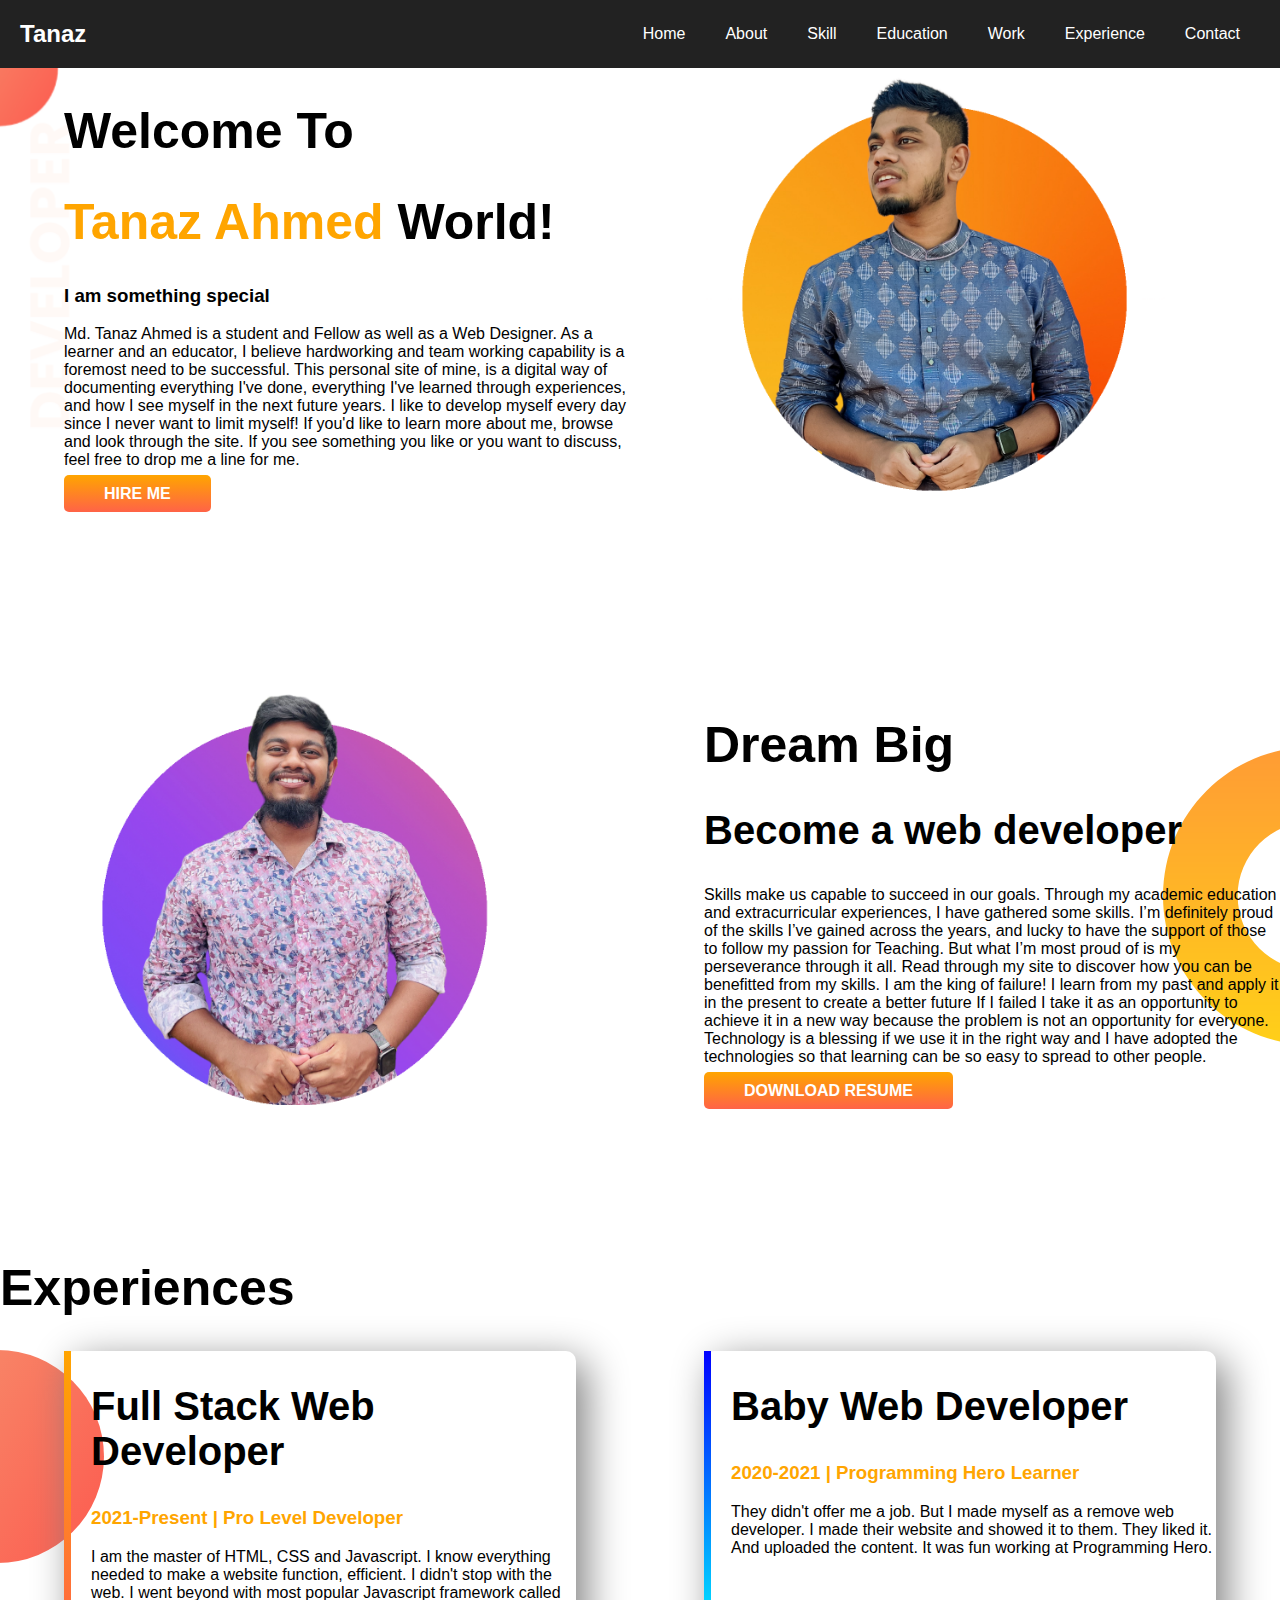
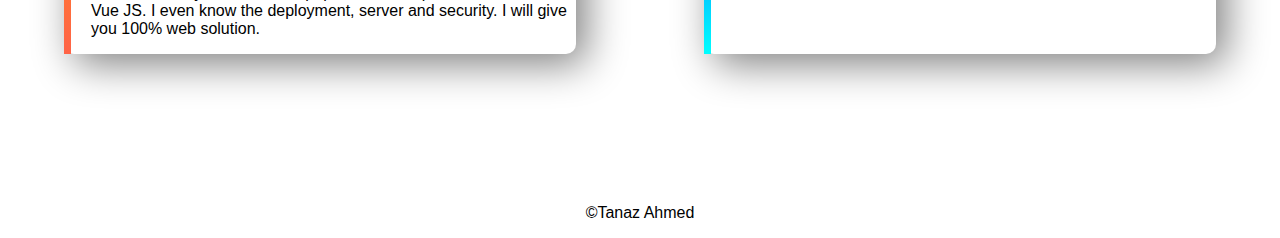
<file: about.html>
<!DOCTYPE html>
<html lang="en">
<head>
    <meta charset="UTF-8">
    <meta http-equiv="X-UA-Compatible" content="IE=edge">
    <meta name="viewport" content="width=device-width, initial-scale=1.0">
    <link rel="stylesheet" href="about.css">
    <title>About</title>
</head>
<body>
    <header>
        <div class="logo">
          <a href="#">Tanaz</a>
        </div>
        <nav>
          <ul>
            <li><a href="#home">Home</a></li>
            <li><a target="_blank" href="about.html">About</a></li>
            <li><a href="#skill">Skill</a></li>
            <li><a href="#education">Education</a></li>
            <li><a href="#work">Work</a></li>
            <li><a href="#experience">Experience</a></li>
            <li><a href="#contact">Contact</a></li>
          </ul>
        </nav>
      </header>
    <section class="top-banner flexible-container">
        <div class="helf-width">
          <h1>Welcome To</h1>
          <h1><span class="orange-color">Tanaz Ahmed</span> World!</h1>
          <h3>I am something special</h3>
          <p>
              Md. Tanaz Ahmed is a student and  Fellow as well as a Web Designer. As a learner and an educator, I believe hardworking and team working capability is a foremost need to be successful. This personal site of mine, is a digital way of documenting everything I've done, everything I've learned through experiences, and how I see myself in the next future years. I like to develop myself every day since I never want to limit myself! If you'd like to learn more about me, browse and look through the site. If you see something you like or you want to discuss, feel free to drop me a line for me.
          </p>
          <a class="link-button" target="_blank" href="https://www.linkedin.com/in/md-tanaz-ahmed-b26178218/">HIRE ME</a>
        </div class="helf-width">
        <div class="helf-width"><img src="images/PhotoRoom-20220112_223009.png" alt="" /></div>
      </section>
      <section class="dream-big flexible-container">
          <div class="helf-width"><img src="images/IMG_0549-PhotoRoom.png">
            </div>
            <div class="helf-width">
              <h1>Dream Big</h1>
              <h2>Become a web developer</h2>
              <p>Skills make us capable to succeed in our goals. Through my academic education and extracurricular experiences, I have gathered some skills. I’m definitely proud of the skills I’ve gained across the years, and lucky to have the support of those to follow my passion for Teaching. But what I’m most proud of is my perseverance through it all. Read through my site to discover how you can be benefitted from my skills.
  
              I am the king of failure! I learn from my past and apply it in the present to create a better future If I failed I take it as an opportunity to achieve it in a new way because the problem is not an opportunity for everyone. Technology is a blessing if we use it in the right way and I have adopted the technologies so that learning can be so easy to spread to other people.</p>
              <a class="link-button" target="_blank" href="">DOWNLOAD RESUME</a>
            </div>
  </section>
  <section class="exprience-area">
      <h1>Experiences</h1>
      <div class="flexible-container">
          <div id="full-stack-experience" class="exprience-items"><h2>Full Stack Web Developer</h2>
              <h3 class="orange-color">2021-Present | Pro Level Developer</h3>
              <p>I am the master of HTML, CSS and Javascript. I know everything needed to make a website function, efficient. I didn't stop with the web. I went beyond with most popular Javascript framework called Vue JS. I even know the deployment, server and security. I will give you 100% web solution.</p>
              </div>
      
          
          <div id="web-dev-experience" class="exprience-items">
          <h2>Baby Web Developer</h2>
          <h3 class="orange-color">2020-2021 | Programming Hero Learner</h3>
          <p>They didn't offer me a job. But I made myself as a remove web developer. I made their website and showed it to them. They liked it. And uploaded the content. It was fun working at Programming Hero.</p>
          </div>
          </div>
        
  </section>
  <footer><p>©Tanaz Ahmed</p></footer>
</body>
</html>
</file>
<file: about.css>
body {
    font-family: 'Poppins', sans-serif;
    margin: 0;
}

h1 {
    font-size: 50px;
}

h2 {
    font-size: 40px;
}

.orange-color {
    color: orange;
}

.flexible-container {
    display: flex;
    margin-bottom: 150px;
}

.helf-width {
    width: 50%;
    padding-left: 5%;
}

.helf-width img {
    width: 80%;
}

.link-button {
    text-decoration: none;
    background-image: linear-gradient(orange, tomato);
    padding: 10px 40px;
    color: white;
    font-weight: 700;
    border-radius: 5px;

}

.top-banner {
    background-image: url(images/top-banner.png);
    background-repeat: no-repeat;
}

.dream-big {
    background-image: url(images/dream-bg.png);
    background-repeat: no-repeat;
    background-position: right;
}

.exprience-area {
    background-image: url(images/exp-bg.png);
    background-repeat: no-repeat;
    background-position: left;

}

.exprience-items {
    width: 40%;
    margin-left: 5%;
    margin-right: 5%;
    padding-left: 20px;
    border-radius: 10px;
    box-shadow: 10px 10px 40px gray;
}

#web-dev-experience {
    border-left: 7px solid;
    border-image: linear-gradient(blue, cyan);
    border-image-slice: 1;
}

#full-stack-experience {
    border-left: 7px solid;
    border-image: linear-gradient(orange, tomato);
    border-image-slice: 1;
}

footer p {
    text-align: center;
}


/*=============================================
 =            Header styles         =
 =============================================*/

header {
    background-color: #222;
    color: #fff;
    display: flex;
    justify-content: space-between;
    align-items: center;
    padding: 20px;
}

/* Logo styles */
.logo a {
    color: #fff;
    font-size: 1.5rem;
    font-weight: bold;
    text-decoration: none;
    transition: all ease-in-out .6s;
    -webkit-transition: all ease-in-out .6s;
    -moz-transition: all ease-in-out .6s;
    -ms-transition: all ease-in-out .6s;
    -o-transition: all ease-in-out .6s;
}

.logo a:hover {
    color: orange;
}

/* Navigation styles */
nav {
    display: flex;
    align-items: center;
}

nav ul {
    list-style: none;
    margin: 0;
    padding: 0;
    display: flex;
}

nav ul li {
    margin: 0 10px;
}

nav ul li a {
    color: #fff;
    text-decoration: none;
    padding: 10px;
    transition: all ease-in-out .4s;
    -webkit-transition: all ease-in-out .4s;
    -moz-transition: all ease-in-out .4s;
    -ms-transition: all ease-in-out .4s;
    -o-transition: all ease-in-out .4s;
}

nav ul li a:hover {
    color: orange;
}

/* Responsive styles */
@media (max-width: 768px) {
    header {
        flex-direction: column;
    }

    nav {
        margin-top: 10px;
    }

    nav ul {
        flex-direction: column;
    }

    nav ul li {
        margin: 10px 0;
    }
}



/* Width and height of the scrollbar */
::-webkit-scrollbar {
    width: 10px;
    height: 10px;
}

/* Background color of the scrollbar track */
::-webkit-scrollbar-track {
    background: #f1f1f1;
}

/* Color of the scrollbar handle */
::-webkit-scrollbar-thumb {
    background-color: #888;
    border-radius: 5px;
}

/* Color of the scrollbar handle on hover */
::-webkit-scrollbar-thumb:hover {
    background-color: #555;
}
</file>
